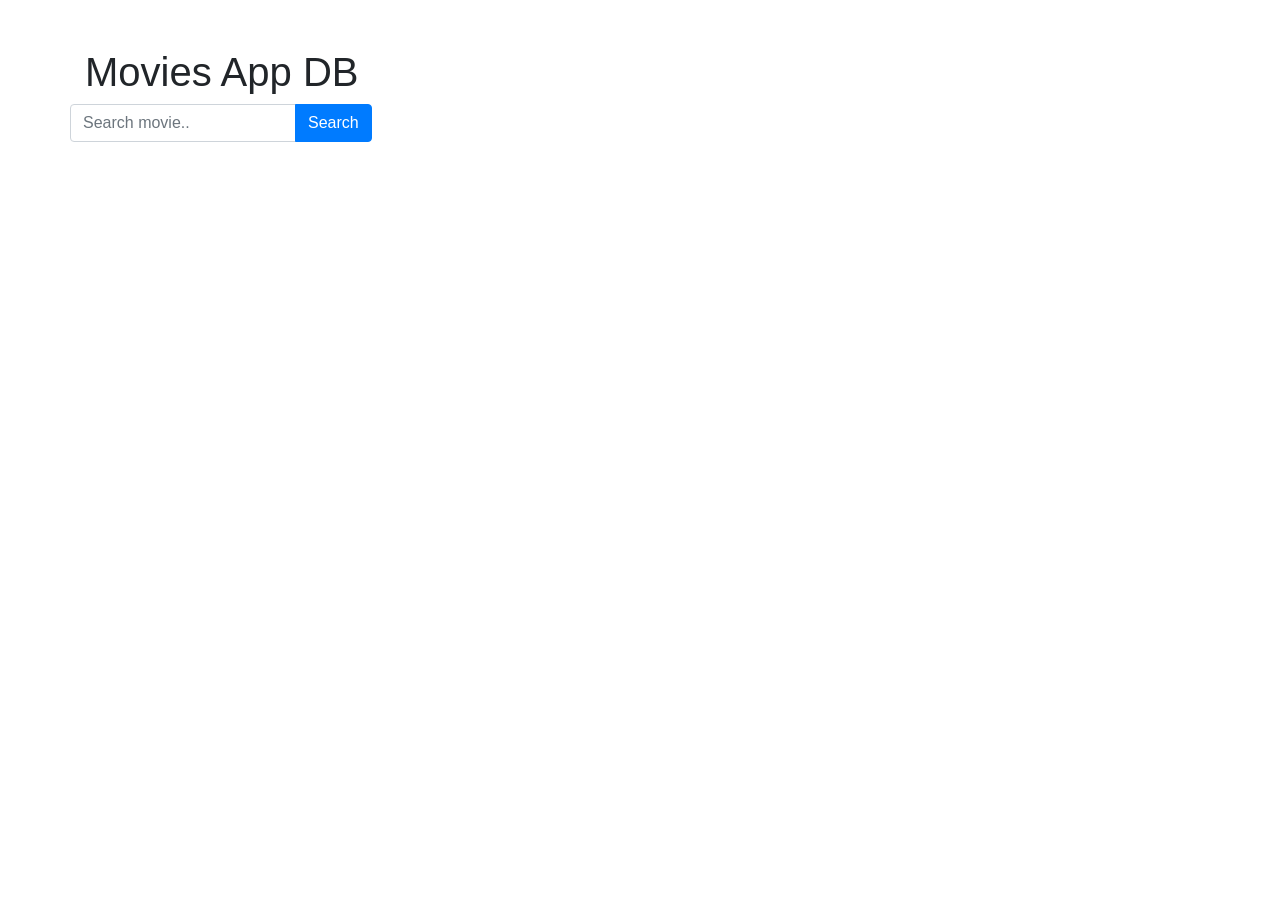
<file: callbackLatihan/index.html>
<!DOCTYPE html>
<html lang="en">
  <head>
    <!-- Required meta tags -->
    <meta charset="utf-8" />
    <meta
      name="viewport"
      content="width=device-width, initial-scale=1, shrink-to-fit=no"
    />

    <!-- Bootstrap CSS -->
    <link
      rel="stylesheet"
      href="https://cdn.jsdelivr.net/npm/bootstrap@4.4.1/dist/css/bootstrap.min.css"
      integrity="sha384-Vkoo8x4CGsO3+Hhxv8T/Q5PaXtkKtu6ug5TOeNV6gBiFeWPGFN9MuhOf23Q9Ifjh"
      crossorigin="anonymous"
    />

    <title>Moives App DB</title>
  </head>
  <body>
    <div class="container">
      <div class="row mt-5">
        <div class="col">
            <h1>Movies App DB</h1>
    </div>
  </div>
  
<div class="row">
  <div class="col-mid-8">
    <div class="input-group mb-3">
      <input type="text" class="form-control input-keyword" placeholder="Search movie..">
      <div class="input-group-append">
        <button class="btn btn-primary search-button" type="button">Search</button>
      </div>
    </div>
  </div>
</div>

<div class="row movie-container">

</div>
    
<!-- Awal Modal -->
<div class="modal fade" id="movieDetailModal" tabindex="-1" role="dialog" aria-labelledby="movieDetailModal" aria-hidden="true">
  <div class="modal-dialog modal-dialog-centered modal-lg" role="document">
    <div class="modal-content">
      <div class="modal-header">
        <h5 class="modal-title" id="movieDetailModal">Modal title</h5>
        <button type="button" class="close" data-dismiss="modal" aria-label="Close">
          <span aria-hidden="true">&times;</span>
        </button>
      </div>
      <div class="modal-body">
      
      </div>
      <div class="modal-footer">
        <button type="button" class="btn btn-secondary" data-dismiss="modal">Close</button>
      </div>
    </div>
  </div>
</div>
<!-- Akhir Modal -->

    <!-- Optional JavaScript -->
    <!-- jQuery first, then Popper.js, then Bootstrap JS -->
    <script
      src="https://code.jquery.com/jquery-3.7.1.min.js"
      integrity="sha256-/JqT3SQfawRcv/BIHPThkBvs0OEvtFFmqPF/lYI/Cxo="
      crossorigin="anonymous"
    ></script>
    <script
      src="https://cdn.jsdelivr.net/npm/popper.js@1.16.0/dist/umd/popper.min.js"
      integrity="sha384-Q6E9RHvbIyZFJoft+2mJbHaEWldlvI9IOYy5n3zV9zzTtmI3UksdQRVvoxMfooAo"
      crossorigin="anonymous"
    ></script>
    <script
      src="https://cdn.jsdelivr.net/npm/bootstrap@4.4.1/dist/js/bootstrap.min.js"
      integrity="sha384-wfSDF2E50Y2D1uUdj0O3uMBJnjuUD4Ih7YwaYd1iqfktj0Uod8GCExl3Og8ifwB6"
      crossorigin="anonymous"
    ></script>
    <script src="script.js"></script>
  </body>
</html>
</file>
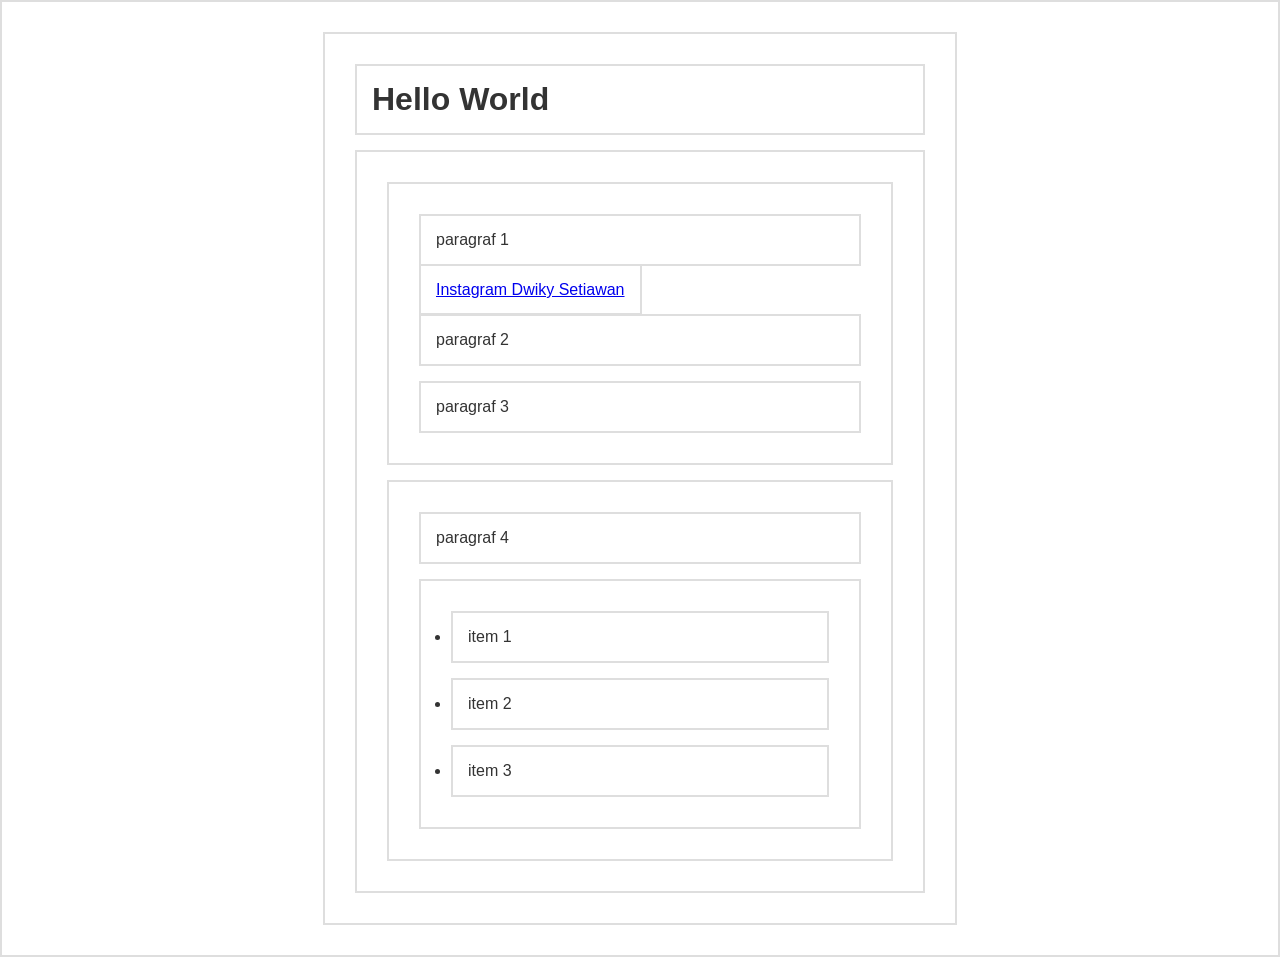
<file: domevent/index.html>
<!DOCTYPE html>
<html lang="en">
  <head>
    <meta charset="UTF-8" />
    <meta name="viewport" content="width=device-width, initial-scale=1.0" />
    <title>Dom Selection</title>
    <style>
      * {
        border: 2px solid #dedede;
        padding: 15px;
        margin: 15px;
      }
      html {
        margin: 0;
        padding: 0;
      }
      body {
        max-width: 600px;
        margin: 30px auto;
        font-family: sans-serif;
        color: #333;
      }
      .biru-muda {
        background-color: lightblue;
      }
    </style>
  </head>
  <body>
    <h1 id="judul">Hello World</h1>
    <div id="container">
      <section id="a">
        <p class="p1">paragraf 1</p>
        <a href="http://instagram.com/dikisetiawann_"
          >Instagram Dwiky Setiawan</a
        >
        <p class="p2">paragraf 2</p>
        <p class="p3" onclick="ubahWarna()">paragraf 3</p>
        <!-- <button>Let's go!</button> -->
      </section>
      <section id="b">
        <p>paragraf 4</p>
        <ul>
          <li>item 1</li>
          <li>item 2</li>
          <li>item 3</li>
        </ul>
      </section>
    </div>

    <script src="script.js"></script>
  </body>
</html>
</file>
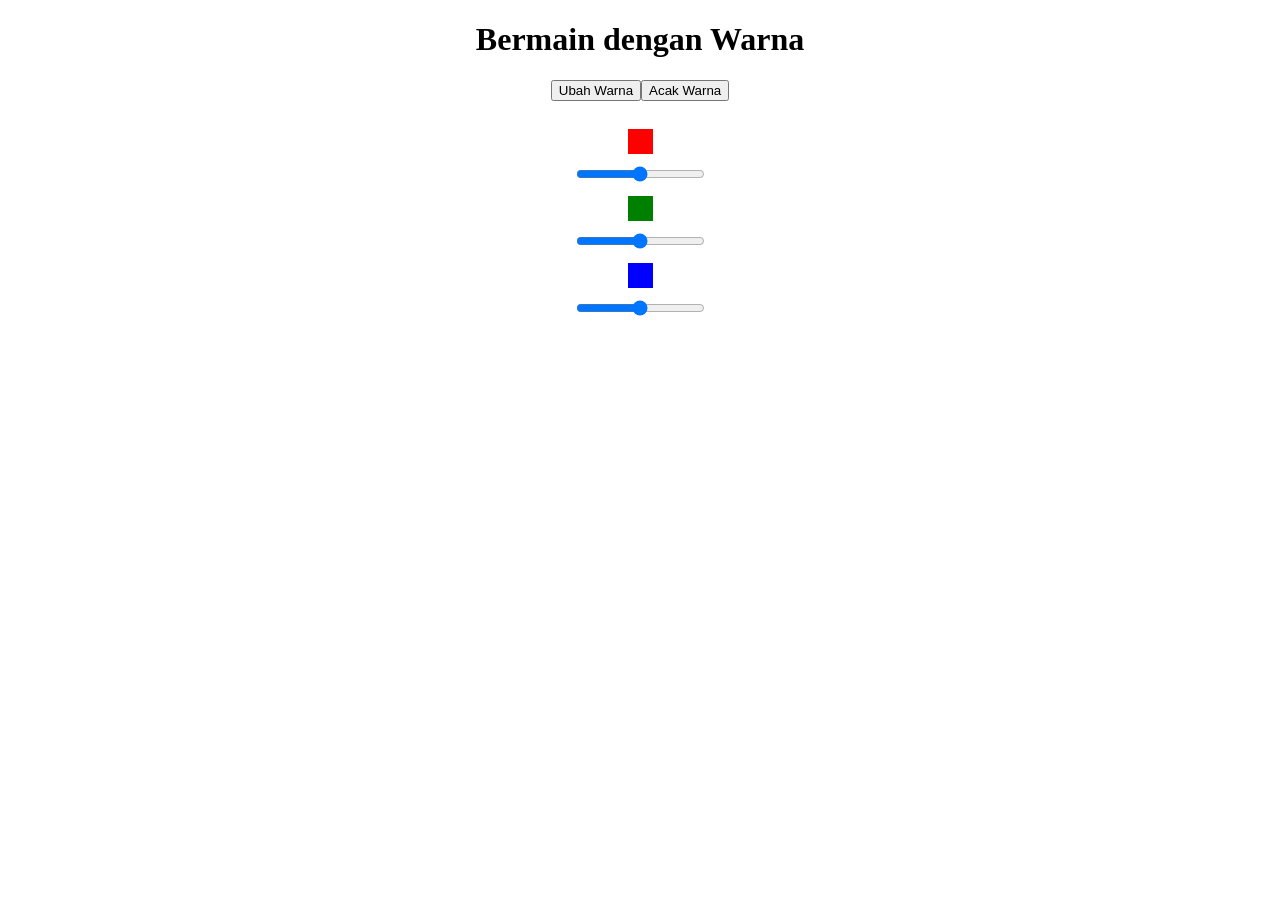
<file: domlatihan/index.html>
<!DOCTYPE html>
<html lang="en">
  <head>
    <meta charset="UTF-8" />
    <meta name="viewport" content="width=device-width, initial-scale=1.0" />
    <title>Latihan Dom</title>
    <style>
      html, body {
        height: 100%;
      }

      body {
        text-align: center;
      }
      .kotak {
        width: 25px;
        height: 25px;
        margin: 10px auto;
      }
      .merah { background-color: red;}
      .hijau { background-color: green;}
      .biru  { background-color: blue;}
      .biru-muda {
        background-color: lightblue;
      }
    </style>
  </head>

    <h1>Bermain dengan Warna</h1>
    <button type="button" id="tUbahWarna">Ubah Warna</button>

    <br><br>
    <div class="kotak merah"></div>
    <input type="range" name="sMerah" min="0" max="255">
    
    <div class="kotak hijau"></div>
    <input type="range" name="sHijau" min="0" max="255">
    
    <div class="kotak biru"></div>
    <input type="range" name="sBiru" min="0" max="255">


    <script src="script.js"></script>
  </body>
</html>
</file>
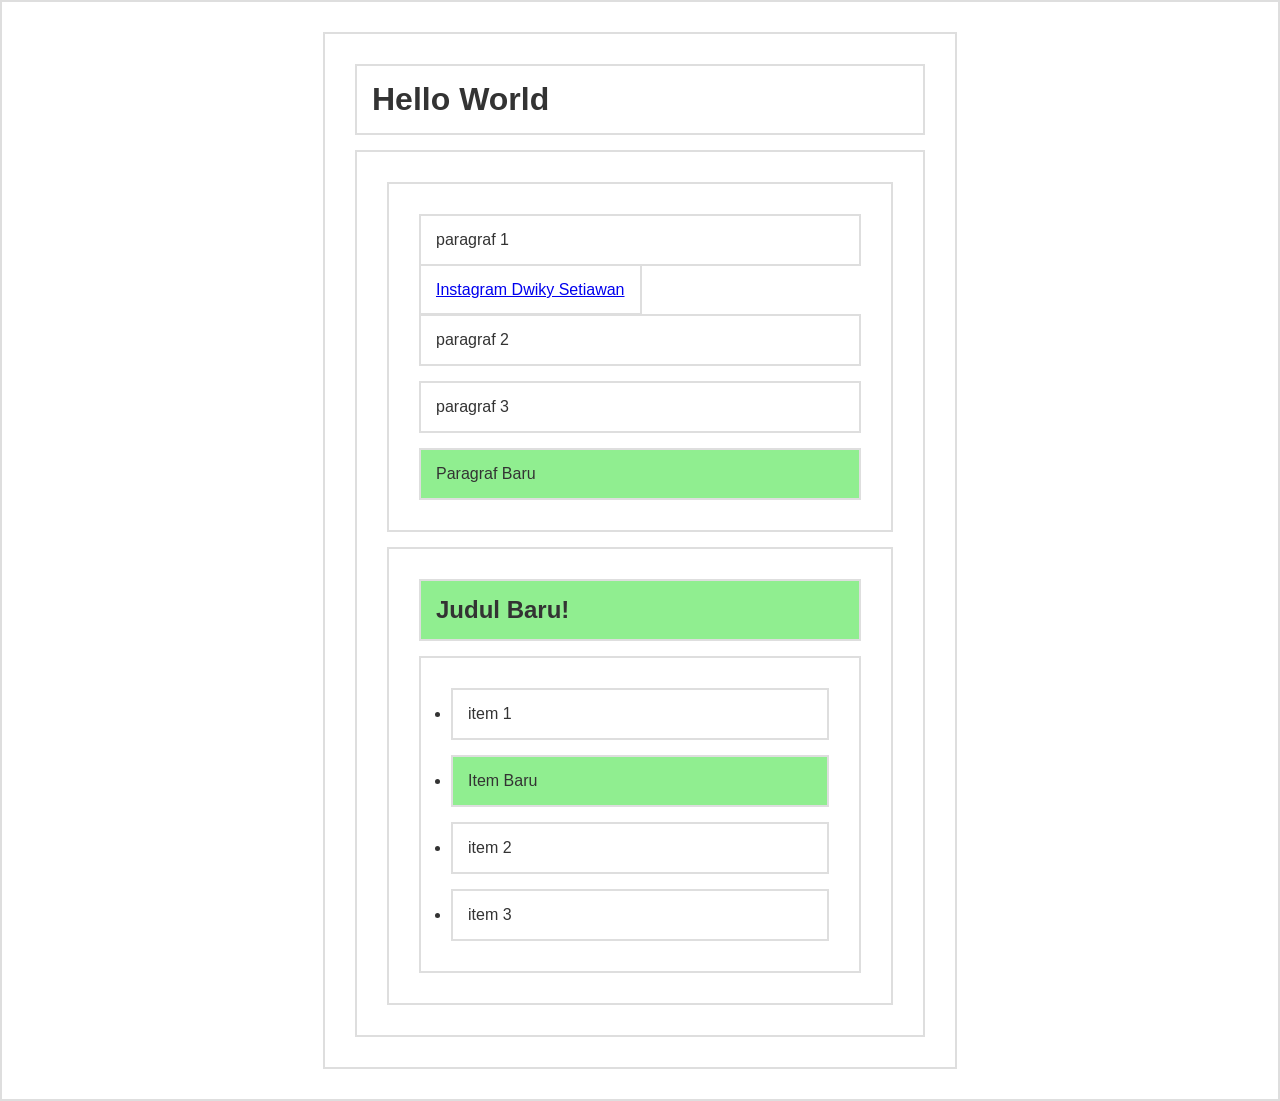
<file: domselection/index.html>
<!DOCTYPE html>
<html lang="en">
  <head>
    <meta charset="UTF-8" />
    <meta name="viewport" content="width=device-width, initial-scale=1.0" />
    <title>Dom Selection</title>
    <style>
      * {
        border: 2px solid #dedede;
        padding: 15px;
        margin: 15px;
      }
      html {
        margin: 0;
        padding: 0;
      }
      body {
        max-width: 600px;
        margin: 30px auto;
        font-family: sans-serif;
        color: #333;
      }
      .biru-muda {
        background-color: lightblue;
      }
    </style>
  </head>
  <body>
    <h1 id="judul">Hello World</h1>
    <div id="container">
      <section id="a">
        <p class="p1">paragraf 1</p>
        <a href="http://instagram.com/dikisetiawann_"
          >Instagram Dwiky Setiawan</a
        >
        <p class="p2">paragraf 2</p>
        <p class="p3">paragraf 3</p>
        <!-- <button>Let's go!</button> -->
      </section>
      <section id="b">
        <p>paragraf 4</p>
        <ul>
          <li>item 1</li>
          <li>item 2</li>
          <li>item 3</li>
        </ul>
      </section>
    </div>

    <script src="script.js"></script>
  </body>
</html>
</file>
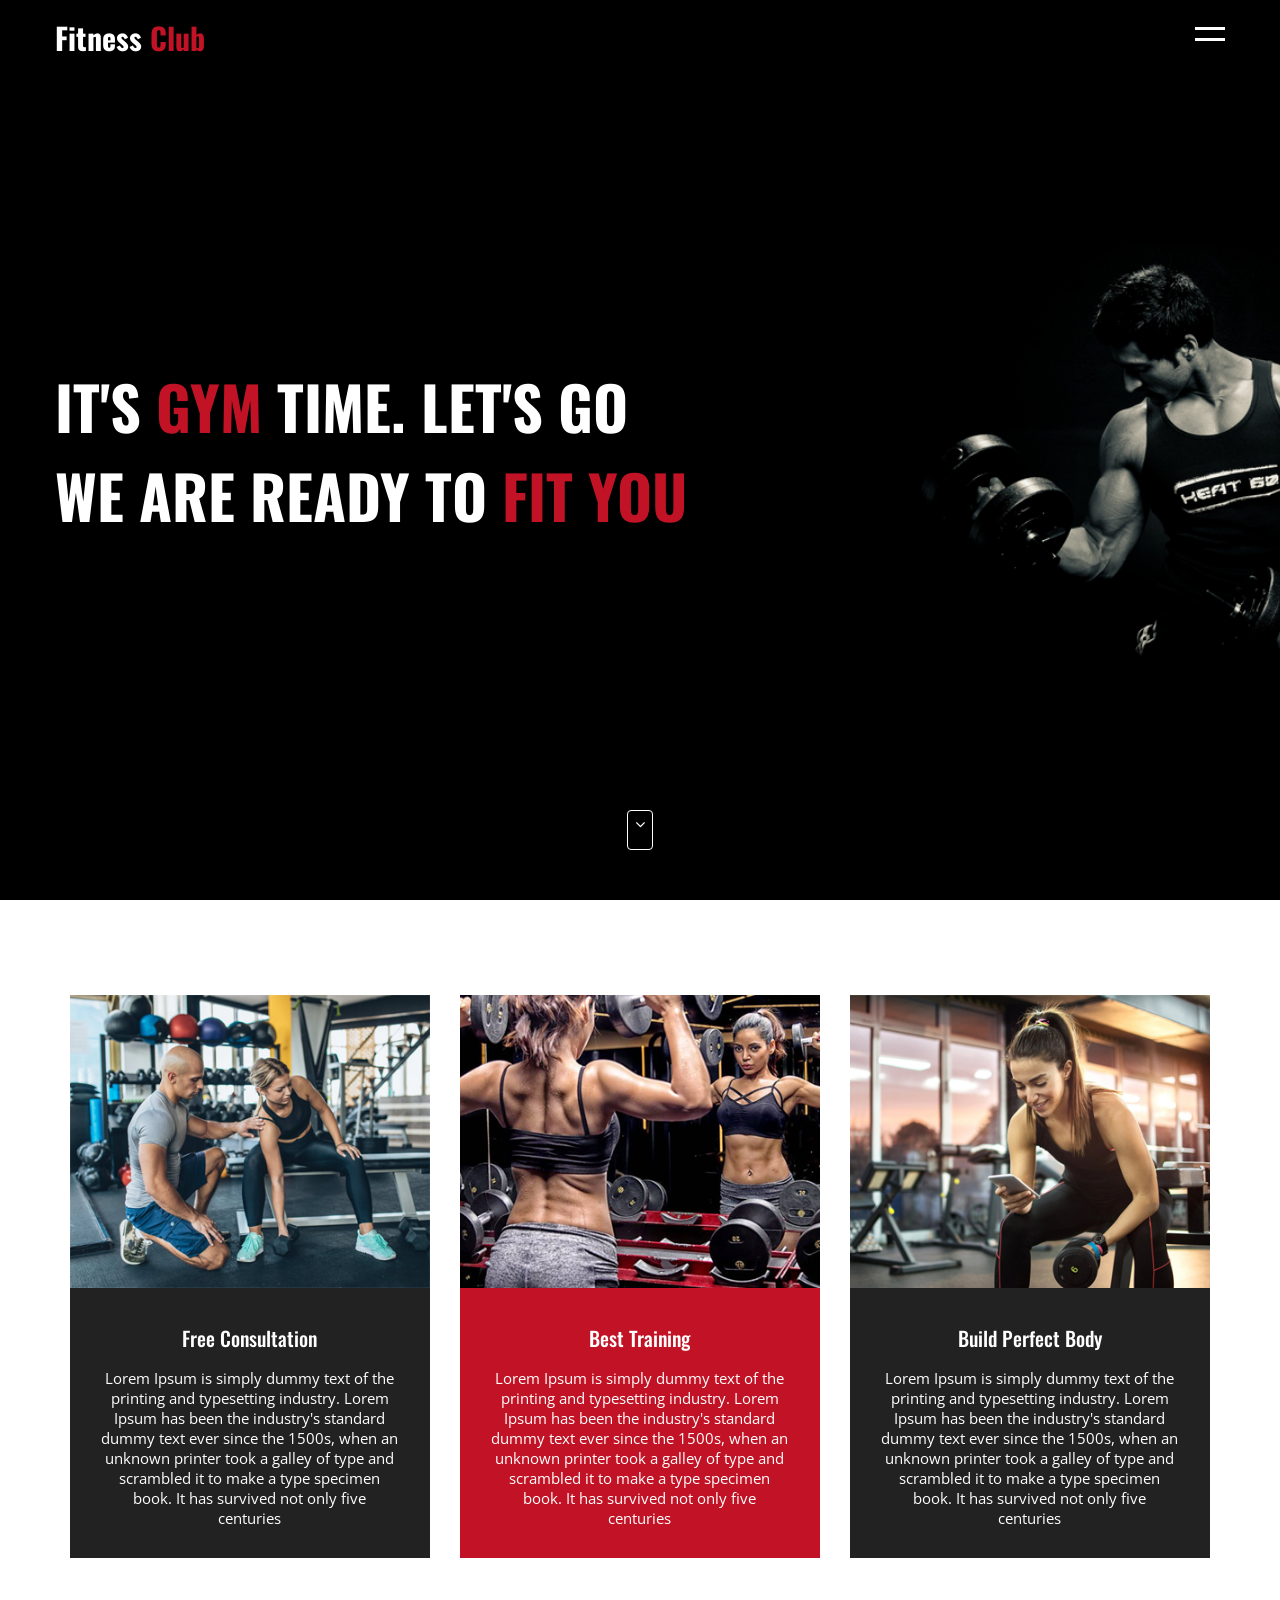
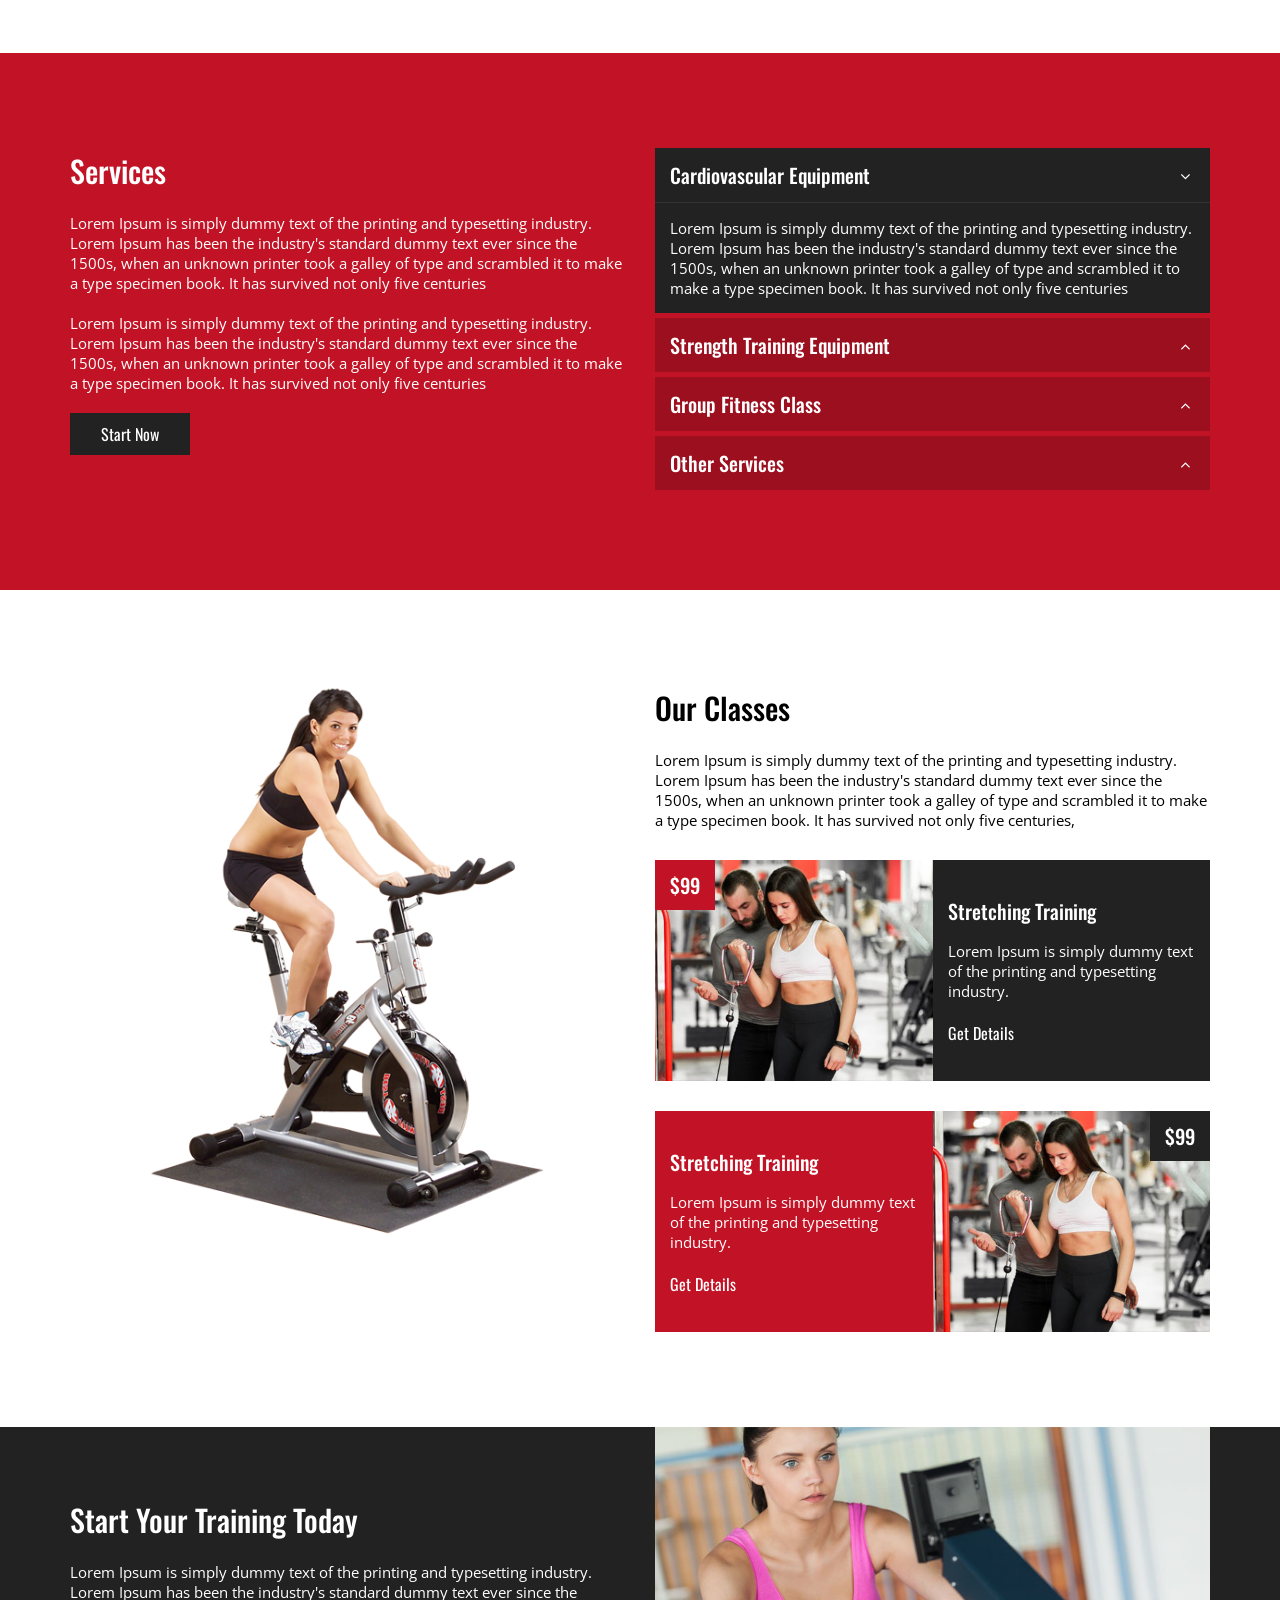
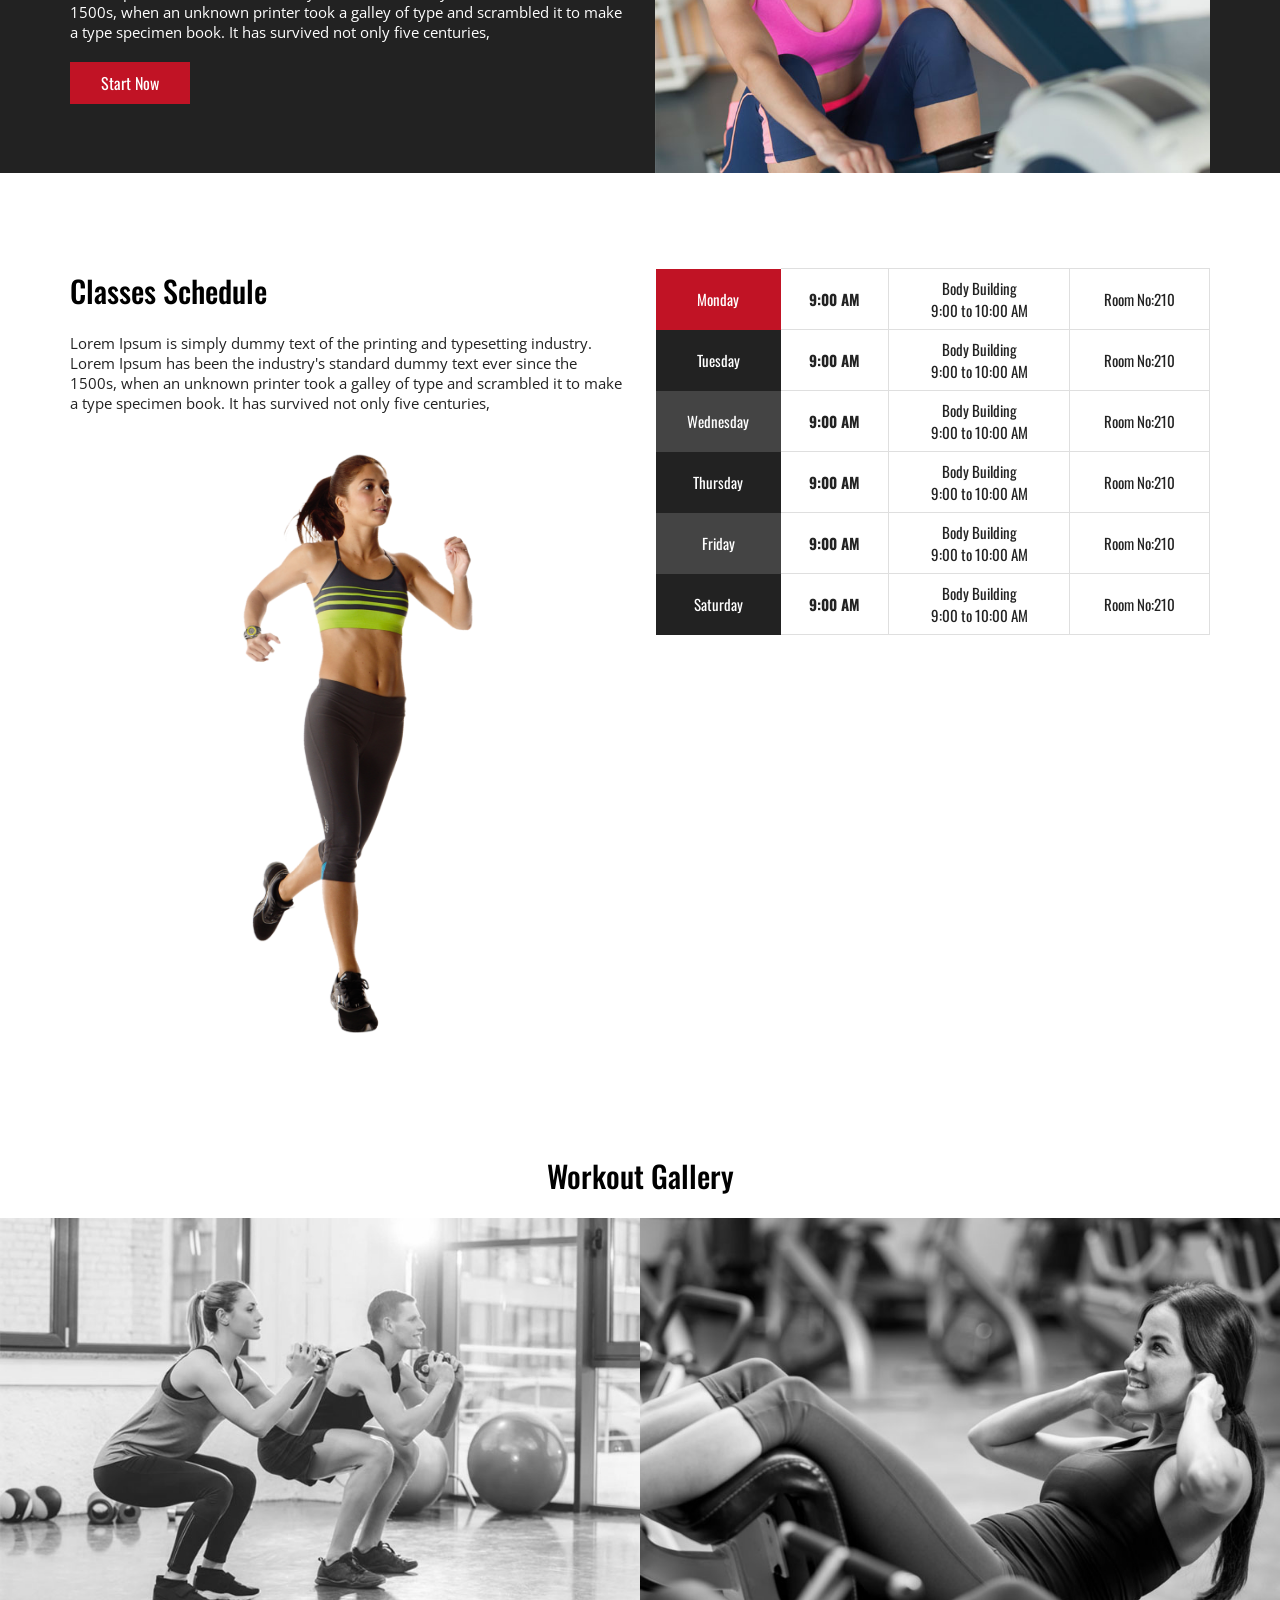
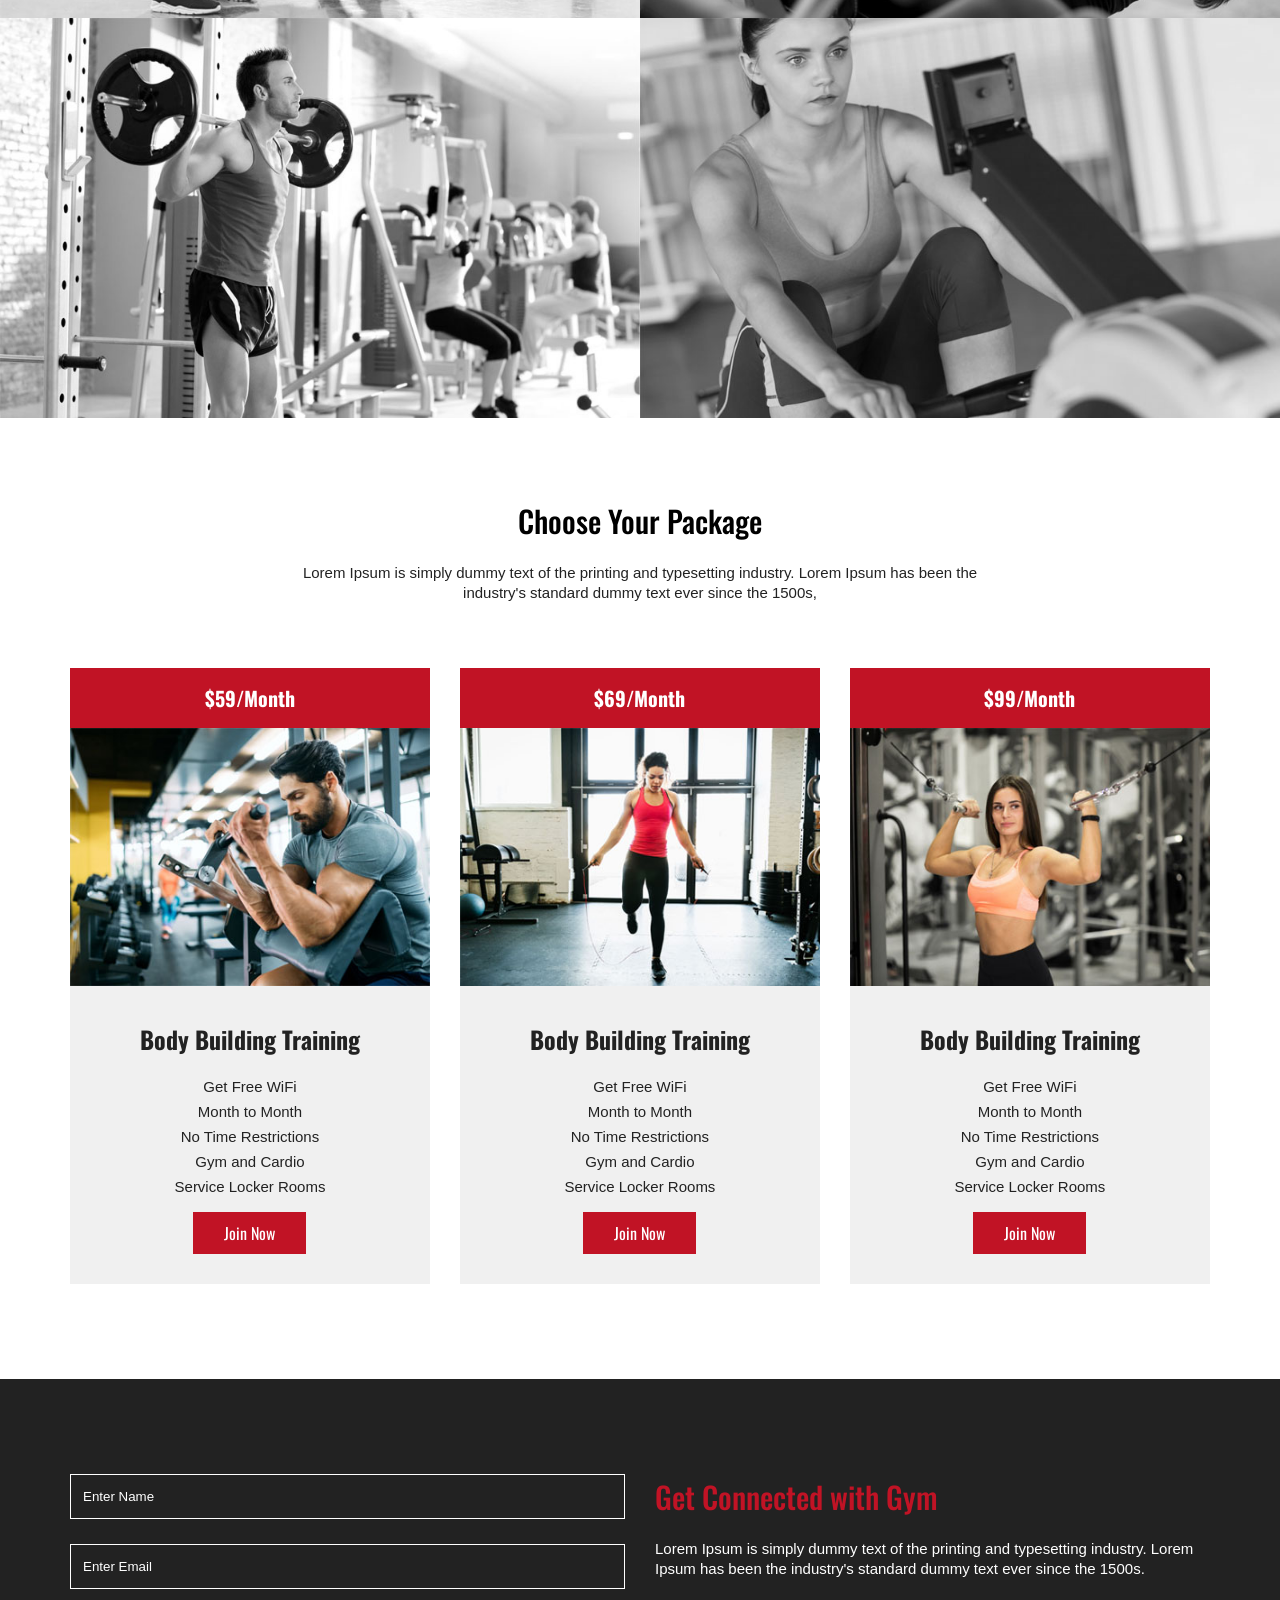
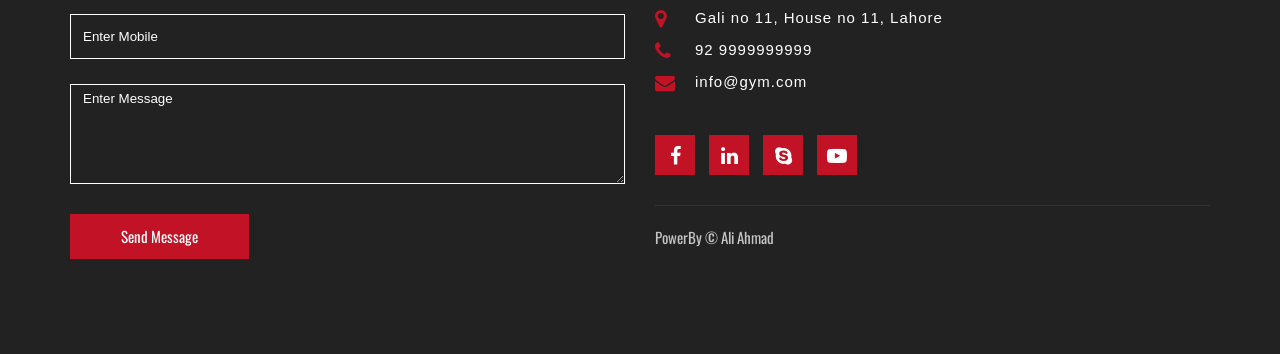
<file: GymWebsite-main/index.html>
<!DOCTYPE html>
<html>
<head>
	<title>Gym Website Template</title>
	<meta name="viewport" content="width=device-width, initial-scale=1">
  <link rel="stylesheet" href="css/animate.css">
	<link rel="stylesheet" type="text/css" href="css/style.css">
  <style>
    .wow:first-child {
      visibility: hidden;
    }
  </style>
  
</head>
<body>
 
 <!-- Start Header  -->
 <header>
 	 <div class="container">
 	 	<div class="logo">
 	 		 <a href="">Fitness <span>Club</span></a>
 	 	</div>
 	 	<a href="javascript:void(0)" class="ham-burger">
 	       <span></span>	
 	       <span></span>
 	 	</a>
 	 	<div class="nav">
 	 		<ul>
 	 			<li><a href="#home">Home</a></li>
 	 			<li><a href="#about">About</a></li>
 	 			<li><a href="#service">Services</a></li>
 	 			<li><a href="#classes">Classes</a></li>
 	 			<li><a href="#schedule">Schedule</a></li>
 	 			<li><a href="#price">Price</a></li>
 	 			<li><a href="#contact">Contact</a></li>
 	 		</ul>
 	 	</div>
 	 </div>
 </header>
 <!-- End Header  -->

  <!-- Start Home -->
  <section class="home wow flash" id="home">
  	 <div class="container">
  	 	  <h1 class="wow slideInLeft" data-wow-delay="1s">It's <span>gym</span> time. Let's go</h1>
  	 	  <h1 class="wow slideInRight" data-wow-delay="1s">We are ready to <span>fit you</span></h1>
  	 </div>
  	  <!-- go down -->
  	      <a href="#about" class="go-down">
  	      	  <i class="fa fa-angle-down" aria-hidden="true"></i>
  	      </a>
  	  <!-- go down -->

  </section>
  <!-- End Home -->


 <!-- Start About -->
  <section class="about" id="about">
  	  <div class="container">
  	  	  <div class="content">
  	  	  	   <div class="box wow bounceInUp">
  	  	  	   	   <div class="inner">
  	  	  	   	   	   <div class="img">
  	  	  	   	   	   	  <img src="images/about1.jpg" alt="about" />
  	  	  	   	   	   </div>
                       <div class="text">
                       	   <h4>Free Consultation</h4>
                       	   <p>Lorem Ipsum is simply dummy text of the printing and typesetting industry. Lorem Ipsum has been the industry's standard dummy text ever since the 1500s, when an unknown printer took a galley of type and scrambled it to make a type specimen book. It has survived not only five centuries</p>
                       </div>
  	  	  	   	   </div>
  	  	  	   </div>
  	  	  	   	<div class="box wow bounceInUp" data-wow-delay="0.2s">
  	  	  	   	   <div class="inner">
  	  	  	   	   	   <div class="img">
  	  	  	   	   	   	  <img src="images/about2.jpg" alt="about" />
  	  	  	   	   	   </div>
                       <div class="text">
                       	   <h4>Best Training</h4>
                       	   <p>Lorem Ipsum is simply dummy text of the printing and typesetting industry. Lorem Ipsum has been the industry's standard dummy text ever since the 1500s, when an unknown printer took a galley of type and scrambled it to make a type specimen book. It has survived not only five centuries</p>
                       </div>
  	  	  	   	   </div>
  	  	  	   </div>
  	  	  	   <div class="box wow bounceInUp" data-wow-delay="0.4s">
  	  	  	   	   <div class="inner">
  	  	  	   	   	   <div class="img">
  	  	  	   	   	   	  <img src="images/about3.jpg" alt="about" />
  	  	  	   	   	   </div>
                       <div class="text">
                       	   <h4>Build Perfect Body</h4>
                       	   <p>Lorem Ipsum is simply dummy text of the printing and typesetting industry. Lorem Ipsum has been the industry's standard dummy text ever since the 1500s, when an unknown printer took a galley of type and scrambled it to make a type specimen book. It has survived not only five centuries</p>
                       </div>
  	  	  	   	   </div>
  	  	  	   </div>
  	  	  </div>
  	  </div>
  </section>
 <!-- End About -->


 <!-- Start Service -->
 <section class="service" id="service">
 	<div class="container">
 		 <div class="content">
 		 	  <div class="text box wow slideInLeft">
                  <h2>Services</h2>
                  <p>Lorem Ipsum is simply dummy text of the printing and typesetting industry. Lorem Ipsum has been the industry's standard dummy text ever since the 1500s, when an unknown printer took a galley of type and scrambled it to make a type specimen book. It has survived not only five centuries</p>
                  <p>Lorem Ipsum is simply dummy text of the printing and typesetting industry. Lorem Ipsum has been the industry's standard dummy text ever since the 1500s, when an unknown printer took a galley of type and scrambled it to make a type specimen book. It has survived not only five centuries</p>
                  <a href="" class="btn">Start Now</a>
 		 	  </div>
 		 	  <div class="accordian box wow slideInRight">
 		 	  	    <div class="accordian-container active">
 		 	  	    	<div class="head">
 		 	  	    		<h4>Cardiovascular Equipment</h4>
 		 	  	    		<span class="fa fa-angle-down"></span>
 		 	  	    	</div>
 		 	  	    	<div class="body">
 		 	  	    		<p>Lorem Ipsum is simply dummy text of the printing and typesetting industry. Lorem Ipsum has been the industry's standard dummy text ever since the 1500s, when an unknown printer took a galley of type and scrambled it to make a type specimen book. It has survived not only five centuries</p>
 		 	  	    	</div>
 		 	  	    </div>
 		 	  	    <div class="accordian-container">
 		 	  	    	<div class="head">
 		 	  	    		<h4>Strength Training Equipment</h4>
 		 	  	    		<span class="fa fa-angle-up"></span>
 		 	  	    	</div>
 		 	  	    	<div class="body">
 		 	  	    		<p>Lorem Ipsum is simply dummy text of the printing and typesetting industry. Lorem Ipsum has been the industry's standard dummy text ever since the 1500s, when an unknown printer took a galley of type and scrambled it to make a type specimen book. It has survived not only five centuries</p>
 		 	  	    	</div>
 		 	  	    </div>
 		 	  	    <div class="accordian-container">
 		 	  	    	<div class="head">
 		 	  	    		<h4>Group Fitness Class</h4>
 		 	  	    		<span class="fa fa-angle-up"></span>
 		 	  	    	</div>
 		 	  	    	<div class="body">
 		 	  	    		<p>Lorem Ipsum is simply dummy text of the printing and typesetting industry. Lorem Ipsum has been the industry's standard dummy text ever since the 1500s, when an unknown printer took a galley of type and scrambled it to make a type specimen book. It has survived not only five centuries</p>
 		 	  	    	</div>
 		 	  	    </div>
 		 	  	    <div class="accordian-container">
 		 	  	    	<div class="head">
 		 	  	    		<h4>Other Services</h4>
 		 	  	    		<span class="fa fa-angle-up"></span>
 		 	  	    	</div>
 		 	  	    	<div class="body">
 		 	  	    		<p>Lorem Ipsum is simply dummy text of the printing and typesetting industry. Lorem Ipsum has been the industry's standard dummy text ever since the 1500s, when an unknown printer took a galley of type and scrambled it to make a type specimen book. It has survived not only five centuries</p>
 		 	  	    	</div>
 		 	  	    </div>
 		 	  </div>
 		 </div>
 	</div>
 </section>
 <!-- End Service -->

<!-- Start Classes -->
<section class="classes" id="classes">
	<div class="container">
		 <div class="content">
		 	  <div class="box img wow slideInLeft">
		 	  	 <img src="images/class2.png" alt="classes" />
		 	  </div>
		 	  <div class="box text wow slideInRight">
		 	  	 <h2>Our Classes</h2>
		 	  	 <p>Lorem Ipsum is simply dummy text of the printing and typesetting industry. Lorem Ipsum has been the industry's standard dummy text ever since the 1500s, when an unknown printer took a galley of type and scrambled it to make a type specimen book. It has survived not only five centuries,</p>
		 	  	<div class="class-items">
		 	  	 <div class="item wow bounceInUp">
                     <div class="item-img">
                     	 <img src="images/class1.jpg" alt="classes" />
                     	 <div class="price">
                     	 	 $99
                     	 </div>
                     </div>
                     <div class="item-text">
                     	  <h4>Stretching Training</h4>
                     	  <p>Lorem Ipsum is simply dummy text of the printing and typesetting industry.</p>
                     	  <a href="">Get Details</a>
                     </div>
		 	  	 </div>
		 	  	 <div class="item wow bounceInUp">
                     <div class="item-text">
                     	  <h4>Stretching Training</h4>
                     	  <p>Lorem Ipsum is simply dummy text of the printing and typesetting industry.</p>
                     	  <a href="">Get Details</a>
                     </div>
                     <div class="item-img">
                     	 <img src="images/class1.jpg" alt="classes" />
                     	 <div class="price">
                     	 	 $99
                     	 </div>
                     </div>
		 	  	 </div>
		 	  	</div>
		 	  </div>
		 </div>
	</div>
</section>
<!-- End Classes -->

<!-- Start Today -->
 <section class="start-today">
 	<div class="container">
 		 <div class="content">
 		 	  <div class="box text wow slideInLeft">
 		 	  	 <h2>Start Your Training Today</h2>
 		 	  	 <p>Lorem Ipsum is simply dummy text of the printing and typesetting industry. Lorem Ipsum has been the industry's standard dummy text ever since the 1500s, when an unknown printer took a galley of type and scrambled it to make a type specimen book. It has survived not only five centuries,</p>
 		 	  	 <a href="" class="btn">Start Now</a>
 		 	  </div>
 		 	  <div class="box img wow slideInRight">
 		 	  	 <img src="images/gallery4.jpg" alt="start today" />
 		 	  </div>

 		 </div>
 	</div>
 </section>
<!-- End Start Today -->

<!-- Start Schedule -->
  <section class="schedule" id="schedule">
  	 <div class="container">
  	 	  <div class="content">
  	 	  	   <div class="box text wow slideInLeft">
  	 	  	   	   <h2>Classes Schedule</h2>
  	 	  	   	   <p>
  	 	  	   	   	Lorem Ipsum is simply dummy text of the printing and typesetting industry. Lorem Ipsum has been the industry's standard dummy text ever since the 1500s, when an unknown printer took a galley of type and scrambled it to make a type specimen book. It has survived not only five centuries,
  	 	  	   	   </p>
  	 	  	   	   <img src="images/schedule1.png" alt="schedule" />
  	 	  	   </div>
  	 	  	   <div class="box timing wow slideInRight">
                   <table class="table">
                   	 <tbody>
                   	 	<tr>
                   	 		<td class="day">Monday</td>
                   	 		<td><strong>9:00 AM</strong></td>
                   	 		<td>Body Building <br/> 9:00 to 10:00 AM</td>
                   	 		<td>Room No:210</td>
                   	 	</tr>
                   	 	<tr>
                   	 		<td class="day">Tuesday</td>
                   	 		<td><strong>9:00 AM</strong></td>
                   	 		<td>Body Building <br/> 9:00 to 10:00 AM</td>
                   	 		<td>Room No:210</td>
                   	 	</tr>
                   	 	<tr>
                   	 		<td class="day">Wednesday</td>
                   	 		<td><strong>9:00 AM</strong></td>
                   	 		<td>Body Building <br/> 9:00 to 10:00 AM</td>
                   	 		<td>Room No:210</td>
                   	 	</tr>
                   	 	<tr>
                   	 		<td class="day">Thursday</td>
                   	 		<td><strong>9:00 AM</strong></td>
                   	 		<td>Body Building <br/> 9:00 to 10:00 AM</td>
                   	 		<td>Room No:210</td>
                   	 	</tr>
                   	 	<tr>
                   	 		<td class="day">Friday</td>
                   	 		<td><strong>9:00 AM</strong></td>
                   	 		<td>Body Building <br/> 9:00 to 10:00 AM</td>
                   	 		<td>Room No:210</td>
                   	 	</tr>
                   	 	<tr>
                   	 		<td class="day">Saturday</td>
                   	 		<td><strong>9:00 AM</strong></td>
                   	 		<td>Body Building <br/> 9:00 to 10:00 AM</td>
                   	 		<td>Room No:210</td>
                   	 	</tr>
                   	 </tbody>
                   </table>
  	 	  	   </div>
  	 	  </div>
  	 </div>
  </section>
<!-- End Schedule -->

<!-- Start Gallery -->
  <section class="gallery" id="gallery">
  	 <h2>Workout Gallery</h2>
  	<div class="content">
  		 <div class="box wow slideInLeft">
  		 	 <img src="images/gallery1.jpg" alt="gallery" />
  		 </div>
  		 <div class="box wow slideInRight">
  		 	 <img src="images/gallery2.jpg" alt="gallery" />
  		 </div>
  		 <div class="box wow slideInLeft">
  		 	 <img src="images/gallery3.jpg" alt="gallery" />
  		 </div>
  		 <div class="box wow slideInRight">
  		 	 <img src="images/gallery4.jpg" alt="gallery" />
  		 </div>
  	</div>
  </section>
<!-- End Gallery -->

 <!-- Start Price -->
  <section class="price-package" id="price">
  	 <div class="container">
  	 	  <h2>Choose Your Package</h2>
  	 	  <p class="title-p">Lorem Ipsum is simply dummy text of the printing and typesetting industry. Lorem Ipsum has been the industry's standard dummy text ever since the 1500s, </p>
  	 	  <div class="content">
  	 	  	  <div class="box wow bounceInUp">
  	 	  	  	  <div class="inner">
  	 	  	  	  	   <div class="price-tag">
  	 	  	  	  	   	  $59/Month
  	 	  	  	  	   </div>
  	 	  	  	  	   <div class="img">
  	 	  	  	  	   	 <img src="images/price1.jpg" alt="price" />
  	 	  	  	  	   </div>
  	 	  	  	  	   <div class="text">
  	 	  	  	  	   	  <h3>Body Building Training</h3>
  	 	  	  	  	   	  <p>Get Free WiFi</p>
  	 	  	  	  	   	  <p>Month to Month</p>
  	 	  	  	  	   	  <p>No Time Restrictions</p>
  	 	  	  	  	   	  <p>Gym and Cardio</p>
  	 	  	  	  	   	  <p>Service Locker Rooms</p>
  	 	  	  	  	   	  <a href="" class="btn">Join Now</a>
  	 	  	  	  	   </div>
  	 	  	  	  </div>
  	 	  	  </div>
  	 	  	  <div class="box wow bounceInUp" data-wow-delay="0.2s">
  	 	  	  	  <div class="inner">
  	 	  	  	  	   <div class="price-tag">
  	 	  	  	  	   	  $69/Month
  	 	  	  	  	   </div>
  	 	  	  	  	   <div class="img">
  	 	  	  	  	   	 <img src="images/price2.jpg" alt="price" />
  	 	  	  	  	   </div>
  	 	  	  	  	   <div class="text">
  	 	  	  	  	   	  <h3>Body Building Training</h3>
  	 	  	  	  	   	  <p>Get Free WiFi</p>
  	 	  	  	  	   	  <p>Month to Month</p>
  	 	  	  	  	   	  <p>No Time Restrictions</p>
  	 	  	  	  	   	  <p>Gym and Cardio</p>
  	 	  	  	  	   	  <p>Service Locker Rooms</p>
  	 	  	  	  	   	  <a href="" class="btn">Join Now</a>
  	 	  	  	  	   </div>
  	 	  	  	  </div>
  	 	  	  </div>
  	 	  	  <div class="box wow bounceInUp" data-wow-delay="0.4s">
  	 	  	  	  <div class="inner">
  	 	  	  	  	   <div class="price-tag">
  	 	  	  	  	   	  $99/Month
  	 	  	  	  	   </div>
  	 	  	  	  	   <div class="img">
  	 	  	  	  	   	 <img src="images/price3.jpg" alt="price" />
  	 	  	  	  	   </div>
  	 	  	  	  	   <div class="text">
  	 	  	  	  	   	  <h3>Body Building Training</h3>
  	 	  	  	  	   	  <p>Get Free WiFi</p>
  	 	  	  	  	   	  <p>Month to Month</p>
  	 	  	  	  	   	  <p>No Time Restrictions</p>
  	 	  	  	  	   	  <p>Gym and Cardio</p>
  	 	  	  	  	   	  <p>Service Locker Rooms</p>
  	 	  	  	  	   	  <a href="" class="btn">Join Now</a>
  	 	  	  	  	   </div>
  	 	  	  	  </div>
  	 	  	  </div>
  	 	  </div>
  	 </div>
  </section>
 <!-- End Price -->

 <!-- Start Contact -->
  <section class="contact" id="contact">
     <div class="container">
        <div class="content">
            <div class="box form wow slideInLeft">
               <form>
                  <input type="text" placeholder="Enter Name">
                  <input type="text" placeholder="Enter Email">
                  <input type="text" placeholder="Enter Mobile">
                  <textarea placeholder="Enter Message"></textarea>
                  <button type="submit">Send Message</button>
               </form>
            </div>
            <div class="box text wow slideInRight">
                 <h2>Get Connected with Gym</h2>
                  <p class="title-p">Lorem Ipsum is simply dummy text of the printing and typesetting industry. Lorem Ipsum has been the industry's standard dummy text ever since the 1500s.</p>
                  <div class="info">
                      <ul>
                          <li><span class="fa fa-map-marker"></span> Gali no 11, House no 11, Lahore</li>
                          <li><span class="fa fa-phone"></span> 92 9999999999</li>
                          <li><span class="fa fa-envelope"></span> info@gym.com</li>
                      </ul>
                  </div>
                  <div class="social">
                       <a href=""><span class="fa fa-facebook"></span></a>
                       <a href=""><span class="fa fa-linkedin"></span></a>
                       <a href=""><span class="fa fa-skype"></span></a>
                       <a href=""><span class="fa fa-youtube-play"></span></a>
                  </div>

                  <div class="copy">
                      PowerBy &copy; Ali Ahmad
                  </div>
            </div>
        </div>
     </div>
  </section>
 <!-- End Contact -->



 <!-- jquery -->

 <script src="https://ajax.googleapis.com/ajax/libs/jquery/3.4.1/jquery.min.js"></script>
<script>
	$(document).ready(function(){

      $(".ham-burger, .nav ul li a").click(function(){
       
        $(".nav").toggleClass("open")

        $(".ham-burger").toggleClass("active");
      })      
      $(".accordian-container").click(function(){
      	$(".accordian-container").children(".body").slideUp();
      	$(".accordian-container").removeClass("active")
      	$(".accordian-container").children(".head").children("span").removeClass("fa-angle-down").addClass("fa-angle-up")
      	$(this).children(".body").slideDown();
      	$(this).addClass("active")
      	$(this).children(".head").children("span").removeClass("fa-angle-up").addClass("fa-angle-down")
      })

       $(".nav ul li a, .go-down").click(function(event){
         if(this.hash !== ""){

              event.preventDefault();

              var hash=this.hash; 

              $('html,body').animate({
                scrollTop:$(hash).offset().top
              },800 , function(){
                 window.location.hash=hash;
              });

              // add active class in navigation
              $(".nav ul li a").removeClass("active")
              $(this).addClass("active")
         }
      })
})

</script>
<script src="js/wow.min.js"></script>
<script>
    wow = new WOW(
      {
        animateClass: 'animated',
        offset:       0,
      }
    );
    wow.init();
  </script>
</body>
</html>
</file>
<file: GymWebsite-main/css/style.css>
@import url('https://fonts.googleapis.com/css?family=Oswald:300,400,500,600,700&display=swap');
@import url('https://stackpath.bootstrapcdn.com/font-awesome/4.7.0/css/font-awesome.min.css');
@import url('https://fonts.googleapis.com/css?family=Open+Sans&display=swap');

body{
	margin:0;
	padding:0;
	overflow-x: hidden;
}

*{
	box-sizing: border-box;
	margin:0;
	padding:0;
	font-family: 'Oswald', sans-serif;
}

/*Header*/

header{
	position:fixed;
	left: 0px;
	top:0px;
	width: 100%;
	z-index: 10;
	background-color: #000000;
	padding:15px 15px;
}
header .container{
	-webkit-display: flex;
	display: flex;
	justify-content: space-between;
	align-items: center;
}

header .logo a{
	font-size: 30px;
	text-decoration: none;
	color:#ffffff;
	font-weight: 700;
}
header .logo a span{
	color:#c11325;
}
header .nav{
	position: fixed;
	background-color: #c11325;
	width: 280px;
	top:0;
	right:0;
	height: 100%;
	z-index: 99;
	padding:100px 0px 15px; 
	-webkit-transform: translateX(100%);
	transform: translateX(100%);
	-webkit-transition: transform .5s ease;
    transition: transform .5s ease;
}
header .nav.open{
	-webkit-transform: translateX(0);
	transform: translateX(0);
}
header .nav ul{
	list-style: none;
	margin:0;
	padding:0px;
}
header .nav ul li{
display: block;
}
header .nav ul li a{
	text-decoration: none;
	font-size: 30px;
	font-weight: 400;
    color:#ffffff;
    display: block;
    position: relative;
    padding:10px 30px;
}
header .nav ul li a.active::before{
	content: '';
	position: absolute;
	left:0px;
	top:0px;
	height: 100%;
	width:100%;
	background-color:#000000;
	opacity:.2;
	-webkit-transition: width .5s ease;
	transition: width .5s ease;
	z-index: -1;
}
header .nav ul li a::before{
	content: '';
	position: absolute;
	left:0px;
	top:0px;
	height: 100%;
	width:0px;
	background-color:#000000;
	opacity:.2;
	-webkit-transition: width .5s ease;
	transition: width .5s ease;
	z-index: -1;
}
header .nav ul li a:hover::before{
	width: 100%;
}
header .ham-burger{
	display: inline-block;
	position: relative;
	z-index: 100;
}
header .ham-burger span{
	height: 3px;
	margin-bottom:8px;
	display: block;
	background-color:#ffffff;
	width:30px;
	-webkit-transition: transform .5s ease;
	transition: transform .5s ease;
}
header .ham-burger span:nth-child(1){
	transform-origin: left top;
}
header .ham-burger span:nth-child(2){
	transform-origin: left bottom;
}

header .ham-burger.active span:nth-child(1){
	-webkit-transform: rotate(45deg) translateY(-6px);
	transform: rotate(45deg) translateY(-6px);
}
header .ham-burger.active span:nth-child(2){
	-webkit-transform: rotate(-45deg) translateY(6px);
	transform: rotate(-45deg) translateY(6px)
}

.container{
	max-width: 1170px;
	margin: auto;
}

/*Home section*/
.home{
	height: 100vh;
	background-image: url('../images/home.jpg');
	background-size: cover;
	padding:15px;
	-webkit-display: flex;
	display: flex;
	position: relative;
}
.home .go-down{
  position: absolute;
  bottom: 50px;
  width: 26px;
  height:40px;
  border:1px solid #ffffff;
  display: block;
  border-radius:4px;
  text-align: center;
  left:50%;
  margin-left: -13px;
}
.home .go-down .fa{
	color:#ffffff;
	-webkit-animation: goDown 1s ease infinite;
	animation: goDown 1s ease infinite;
}
@-webkit-keyframes goDown{
	0%{transform: translateY(0);opacity:.5}
	100%{transform: translateY(10px);}
}
@keyframes goDown{
	0%{transform: translateY(0);opacity:.5}
	100%{transform: translateY(10px);}
}
.home .container{
  -webkit-display: flex;
  display: flex;
  flex-direction: column;
  flex-grow: 1;
}

.home h1{
	color:#ffffff;
	font-size: 60px;
	font-weight: 700;
	text-transform: uppercase;
	margin:0;
}

.home h1 span{
	color:#c11325;;
}


/*About section*/

.about{
	padding:80px 0px;
	background-color:#ffffff;
}

.about .content{ 
 -webkit-display: flex;
 display: flex;
}
.about .content .box{
	flex:0 0 33.33%;
	max-width: 33.33%;
	padding:15px;
}
.about .content .box .inner{
	background-color:#222222;
}
.about .content .box:nth-child(2) .inner{
	background-color: #c11325;
}
.about .content .box .inner .img img{
	width: 100%;
}
.about .content .box .inner .text{
	padding:30px;
}

.about .content .box .inner .text h4{
  font-size: 20px;
  margin:0;
  padding: 0px 0px 15px;
  font-weight: 500;
  color:#ffffff;
 text-transform: capitalize;
  text-align: center;
}
.about .content .box .inner .text p{
	font-size: 15px;
	line-height:20px;
	color:#ffffff;
	text-align: center;
	margin:0;
	font-family: 'Open Sans', sans-serif;
}


/*Service Section*/
.service{
	padding:80px 0px;
	background-color: #c11325;
}

.service .content{
	-webkit-display:flex;
	display:flex;
}

.service .content .box{
	flex:0 0 50%;
	max-width: 50%;
	padding:15px;
}

.service .content .text h2{
	font-size: 30px;
	font-weight: 500;
	color:#ffffff;
	padding:0px 0px 20px;
}

.service .content .text p{
    font-size: 15px;
	line-height:20px;
	color:#ffffff;
	margin:0;
	padding:0px 0px 20px;
	font-family: 'Open Sans', sans-serif;
}

.service .content .text .btn{
	padding:8px 30px;
	background-color: #222222;
	color:#ffffff;
	text-decoration: none;
	display: inline-block;
	border:1px solid transparent;
	cursor: pointer;
	-webkit-transition: all .5s ease;
	transition: all .5s ease;
}

.service .content .text .btn:hover{
	border:1px solid #ffffff;
	color:#ffffff;
	background-color: transparent;
}
.service .content .accordian-container{
	margin-bottom: 5px;
}
.service .content .accordian-container .head{
	background-color:rgba(0,0,0,0.2);
	position: relative;
	padding:12px 15px;
	cursor: pointer;
}
.service .content .accordian-container .head .fa{
	position: absolute;
	right: 10px;
	top:13px;
	color:#ffffff;
	height:30px;
	width: 30px;
	text-align: center;
	line-height: 30px;
	color:#ffffff;
	border-radius: 50%;
}
.service .content .accordian-container .head h4{
  font-size: 20px;
  margin:0;
  padding:0;
  font-weight: 500;
  color: #ffffff;
  text-transform: capitalize;
}
.service .content .accordian-container.active .head{
  background-color: #222222;	
}
.service .content .accordian-container .body{
	display: none;
	padding:15px;
	background-color: #222222;
	border-top:1px solid #333333;
}

.service .content .accordian-container:nth-child(1) .body{
	display: block;
}
.service .content .accordian-container .body p{
    font-size: 15px;
	line-height:20px;
	color:#ffffff;
	margin:0;
	padding:0;
	font-family: 'Open Sans', sans-serif;	
}


/*Classes Section*/

.classes{
	padding:80px 0px 50px;
	background-color: #ffffff;
}

.classes .content{
	-webkit-display: flex;
	display: flex;
}

.classes .content .box{
	padding:15px;
	flex:0 0 50%;
	max-width: 50%;
}

.classes .content .img img{
	width: 100%;
	-webkit-transform: rotateY(180deg);
	transform: rotateY(180deg);
}

.classes .content .text h2{
    font-size: 30px;
    font-weight: 500;
    color: #000000;
    padding: 0px 0px 20px;
}

.classes .content .text p{
	font-size: 15px;
    line-height: 20px;
    color: #000000;
    margin: 0;
    padding: 0px 0px 30px;
    font-family: 'Open Sans', sans-serif;
}


.classes .content .class-items .item{
	margin-bottom: 30px;
	display: flex;
}
.classes .content .class-items .item:nth-child(1){
 background-color: #222222;
}
.classes .content .class-items .item:nth-child(2){
 background-color: #c11325;
}
.classes .content .class-items .item .item-text{
	padding: 15px;
	display: flex;
	flex-direction: column;
	justify-content: center;
}
.classes .content .class-items .item .item-text,
.classes .content .class-items .item .item-img{
	flex:0 0 50%;
	max-width: 50%;
	position: relative;
}

.classes .content .class-items .item .item-img img{
 width: 100%;
 display: block;
}
.classes .content .class-items .item .item-img .price{
	position: absolute;
	height: 50px;
	width: 60px;
	font-size:20px;
	font-weight: 500; 
	color:#ffffff;
	text-align: center;
	line-height: 50px;
}
.classes .content .class-items .item:nth-child(1) .item-img .price{
 background-color: #c11325;
 left:0;
 top:0;
}
.classes .content .class-items .item:nth-child(2) .item-img .price{
 background-color: #222222;
 right:0;
 top:0;
}
.classes .content .class-items .item .item-text h4{
	font-size: 20px;
    margin: 0;
    padding: 0px 0px 15px;
    font-weight: 500;
    color: #ffffff;
    text-transform: capitalize;
    text-align: left;
}

.classes .content .class-items .item .item-text p{
	font-size: 15px;
    line-height: 20px;
    color: #ffffff;
    text-align:left;
    margin: 0;
    padding:0 0 20px;
    font-family: 'Open Sans', sans-serif;
}
.classes .content .class-items .item .item-text a{
 font-size: 16px;
 text-decoration: none;
 display: inline-block;
}

.classes .content .class-items .item .item-text a{
	color:#ffffff;
}




/*Start Today Section*/
.start-today{
	background-color: #222222;
}

.start-today .content{
	-webkit-display: flex;
	display: flex;
	align-items: center;
}

.start-today .content .box{
	flex:0 0 50%;
	max-width: 50%;
	padding:0px 15px;
}

.start-today .content .img img{
	width: 100%;
	display: block;
}

.start-today .content .text h2{
	font-size: 30px;
    font-weight: 500;
    color: #ffffff;
    padding: 0px 0px 20px;
}

.start-today .content .text p{
	font-size: 15px;
    line-height: 20px;
    color: #ffffff;
    margin: 0;
    padding: 0px 0px 20px;
    font-family: 'Open Sans', sans-serif;
}

.start-today .content .text .btn{
	padding: 8px 30px;
    background-color: #c11325;
    color: #ffffff;
    text-decoration: none;
    display: inline-block;
    border: 1px solid transparent;
    cursor: pointer;
    -webkit-transition: all .5s ease;
    transition: all .5s ease;
}

.start-today .content .text .btn:hover{
	color:#ffffff;
	border-color: #ffffff;
	background-color: transparent;
}




/*Class Schedule Section*/
.schedule{
	padding:80px 0px;
}

.schedule .content{
	-webkit-display: flex;
	display: flex;
}

.schedule .content .box{
	flex:0 0 50%;
	max-width: 100%;
	padding:15px;
}

.schedule .content .text h2{
   font-size: 30px;
    font-weight: 500;
    color: #000000;
    padding: 0px 0px 20px;
}

.schedule .content .text p{
	font-size: 15px;
    line-height: 20px;
    color: #222222;
    margin: 0;
    padding: 0px 0px 20px;
    font-family: 'Open Sans', sans-serif;
}
.schedule .content .text img{
	width: 100%;
	transform: rotateY(180deg);
}

.schedule .content .timing .table{
	width: 100%;
	border-collapse: collapse;
}

.schedule .content .timing .table td{
	border:1px solid #dfdfdf;
	padding: 8px;
	font-size: 15px;
	text-align: center;
	color:#222222;
}

.schedule .content .timing .table tr:nth-child(even) td.day{
	background-color: #222222;
}
.schedule .content .timing .table tr:nth-child(odd) td.day{
	background-color: #444444;
}
.schedule .content .timing .table tr:nth-child(1) td.day{
	background-color: #c11325;
}
.schedule .content .timing .table tr td.day{
	color:#ffffff;
	border-color:transparent;
}


/*Gallery Section*/

.gallery .content{
	-webkit-display: flex;
	display: flex;
	flex-wrap: wrap;
}

.gallery .content .box{
	flex:0 0 50%;
	max-width: 50%;	
}
.gallery .content .box img{
	display: block;
	width: 100%;
	-webkit-filter: grayscale(100%);
	filter: grayscale(100%);
	-webkit-transition: all .5s ease;
	transition: all .5s ease;
}
.gallery .content .box img:hover{
	-webkit-filter: grayscale(0%);
	filter: grayscale(0%);
}

.gallery h2{
	font-size: 30px;
    font-weight: 500;
    color: #000000;
    padding: 0px 0px 20px;
    text-align: center;
}


/*Price Section*/

.price-package{
	padding: 80px 0px;
	background-color: #ffffff;
}
.price-package h2{
	font-size: 30px;
	font-weight: 500;
	color:#000000;
	padding: 0px 0px 20px;
	text-align: center;
}

.price-package .title-p{
 font-size: 15px;
 line-height: 20px;
 color:#222222;
 margin:0;
 text-align: center;
 padding:0 20% 50px;
 font-family: 'Open-sans', sans-serif;
}

.price-package .content{
	-webkit-display: flex;
	display: flex;
}
.price-package .content .box{
	flex:0 0 33.33%;
	max-width: 33.33%;
	padding: 15px;
}
.price-package .content .box .inner{
	background-color: #f0f0f0;
}
.price-package .content .box .inner .price-tag{
	padding: 15px;
	font-size: 20px;
	background-color: #c11325;
	color:#ffffff;
	text-align: center;
	font-weight: 700;
}
.price-package .content .box .inner .text{
	padding:30px 15px;
	text-align: center;
}
.price-package .content .box .inner .text h3{
	font-size: 24px;
	color:#222222;
	margin:0;
	padding:0px 0px 20px;
	font-weight: 700;
}
.price-package .content .box .inner .text p{
 font-size: 15px;
 line-height: 20px;
 color:#222222;
 margin:0;
 text-align: center;
 padding:0 0 5px;
 font-family: 'Open-sans', sans-serif;	
}
.price-package .content .box .inner .text .btn{
    padding: 8px 30px;
    background-color: #c11325;
    color: #ffffff;
    text-decoration: none;
    display: inline-block;
    border: 1px solid transparent;
    cursor: pointer;
    -webkit-transition: all .5s ease;
    transition: all .5s ease;
    margin-top: 10px;
}
.price-package .content .box .inner .text .btn:hover{
	border-color:#222222;
	color:#222222;
	background-color: transparent;
}
.price-package .content .box .inner .img img{
	width: 100%;
}



/*Contact Section*/

.contact{
	padding:80px 0px;
	background-color: #222222;
}

.contact .content{
	-webkit-display: flex;
	display: flex;
}

.contact .content .box{
	flex:0 0 50%;
	max-width: 50%;
	padding: 15px;
}

.contact .content .form input,
.contact .content .form textarea{
 height: 45px;
 width: 100%;
 padding:6px 12px;
 margin-bottom: 25px;
 background-color: transparent;
 border:1px solid #ffffff;
 font-family: 'Open-sans',sans-serif;
 color:#ffffff;
}
.contact .content .form input:focus,
.contact .content .form textarea:focus{
 outline: none;
}
.contact .content .form input::placeholder,
.contact .content .form textarea::placeholder{
	color:#ffffff;
}
.contact .content .form textarea{
	height: 100px;
}

.contact .content .form button{
	border:none;
	outline: none;
	box-shadow: none;
	height: 45px;
	padding:0px 50px;
	border:1px solid transparent;
	background-color: #c11325;
	color:#ffffff;
	font-size: 15px;
	transition: all .5s ease;
	cursor: pointer;
}
.contact .content .form button:hover{
	background-color:transparent;
	color:#ffffff; 
    border-color:#ffffff;
}

.contact .content .text h2{
	font-size: 30px;
    font-weight: 500;
    color: #c11325;
    padding: 0px 0px 20px;
}
.contact .content .text p{
    font-size: 15px;
    line-height: 20px;
    color: #ffffff;
    margin: 0;
    padding: 0px 0px 30px;
    font-family: 'Open-sans', sans-serif;
}

.contact .content .text .info ul{
	list-style: none;
	padding:0;
	margin:0;
}

.contact .content .text .info li{
	display: block;
	margin-bottom: 15px;
	color:#ffffff;
	font-size: 15px;
	letter-spacing: 1px;
	position: relative;
	padding-left: 40px;
	font-family: 'Open-Sans',sans-serif;
}
.contact .content .text .info li span{
	display: inline-block;
	position: absolute;
	left:0px;
	top:0px;
	font-size: 20px;
	color:#c11325;
}
.contact .content .text .social {
	padding-top: 30px;
}
.contact .content .text .social a{
	height: 40px;
	width: 40px;
	line-height: 40px;
	text-align: center;
	background-color: #c11325;
    text-decoration: none;	
    display: inline-block;
    margin-right: 10px;
    transition: all .5s ease;
    border:1px solid transparent;
} 

.contact .content .text .social a:hover{
	background-color: transparent;
    border-color: #ffffff;
}

.contact .content .text .social a span{
	color:#ffffff;
	font-size: 20px;
}

.contact .content .text .copy{
	border-top:1px solid #333333;
	margin-top: 30px;
	padding-top: 20px;
	color:#c5c5c5;
	font-size: 15px;
}




/*Responsive*/

/*if screen width is less than or equal to 991px then*/
@media(max-width: 991px){
   .home{
   	background-position: center;
   }
  .classes .content{
  	flex-wrap: wrap;
  }
 .classes .content .box {
    flex: 0 0 100%;
    max-width: 100%;
}
.classes .content .img{
	display: none;
}
.start-today .content .box{
	padding:15px;
}
}

/*if screen width is less than or equal to 767px then*/
@media(max-width: 767px){
  .home h1{
      font-size: 40px;
  }
  .about .content{
  	 flex-wrap: wrap;
  }
  .about .content .box {
    flex: 0 0 100%;
    max-width: 100%;
}
.service .content{
	flex-wrap: wrap;
}
.service .content .box {
    flex: 0 0 100%;
    max-width: 100%;
}
.classes .content .class-items .item{
	flex-wrap: wrap;
}
.classes .content .class-items .item .item-text, 
.classes .content .class-items .item .item-img {
    flex: 0 0 100%;
    max-width: 100%;
}
.schedule .content{
	flex-wrap: wrap;
}
.schedule .content .box{
flex: 0 0 100%;
    max-width: 100%;	
}
.start-today .content{
	flex-wrap: wrap;
}
.start-today .content .box {
    flex: 0 0 100%;
    max-width: 100%;
  }
 .gallery .content{
  flex-wrap: wrap;
 }
.gallery .content .box {
    flex: 0 0 100%;
    max-width: 100%;
}
.price-package .content{
	flex-wrap: wrap;
}
.price-package .content .box {
    flex: 0 0 100%;
    max-width: 100%;
}
.contact .content{
	flex-wrap: wrap;
}
.contact .content .box {
    flex: 0 0 100%;
    max-width: 100%;
}
}

/*if screen width is less than or equal to 550px then*/
@media(max-width: 550px){
  .home h1{
      font-size: 30px;
  }
}
</file>
